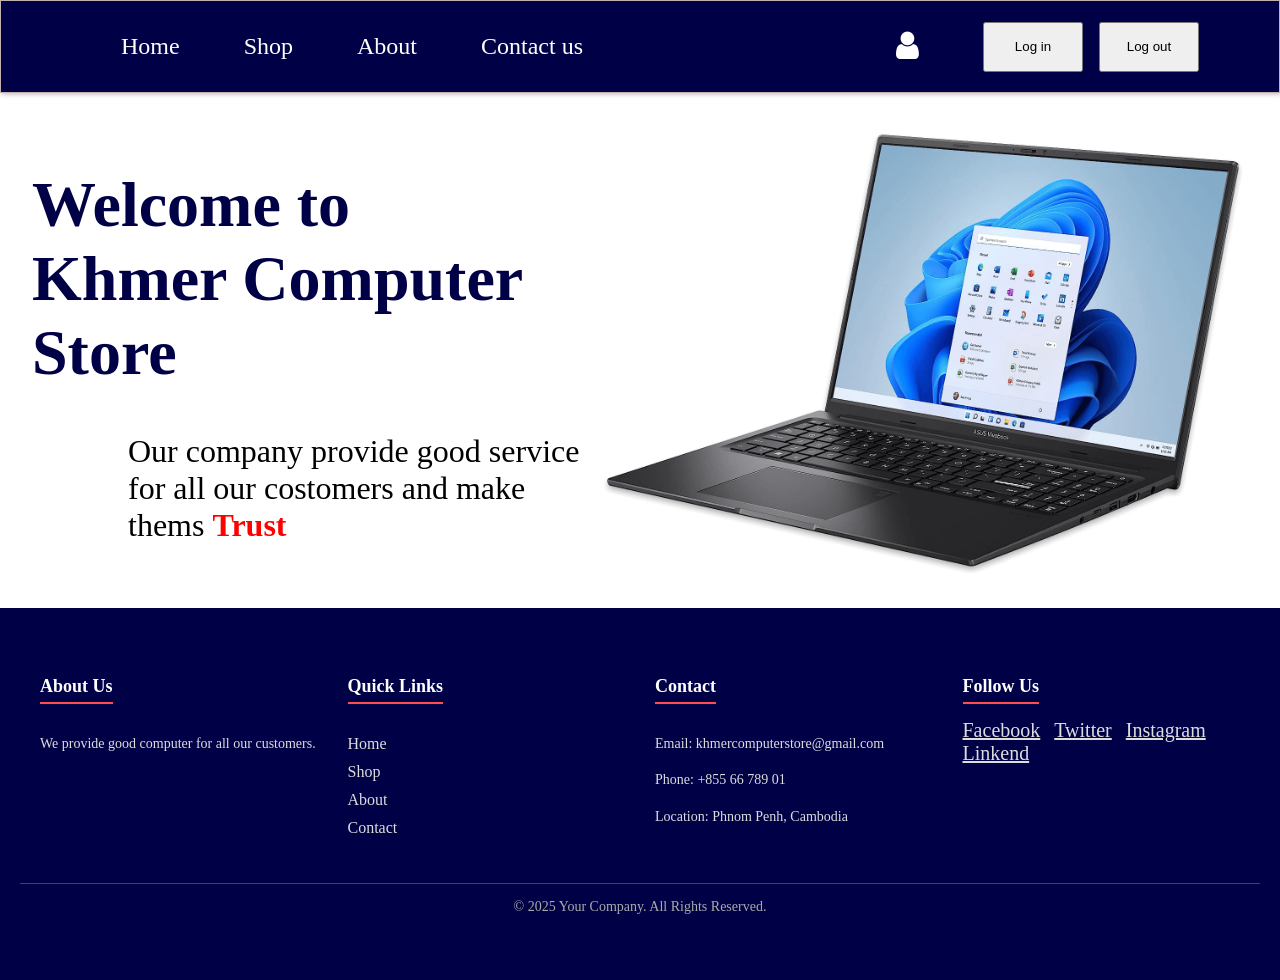
<file: index.html>
<!DOCTYPE html>
<html lang="en">

<head>
    <meta charset="UTF-8">
    <meta name="viewport" content="width=device-width, initial-scale=1.0">
    <title>Khmer Computer Store</title>
    <link rel="stylesheet" href="./scss/main.css">
    <link rel="stylesheet" href="https://cdnjs.cloudflare.com/ajax/libs/font-awesome/4.7.0/css/font-awesome.min.css">
</head>

<body>
    <nav>
        <ul class="menu1">
            <li><a href="#">Home</a></li>
            <li><a href="./pages/shop.html">Shop</a></li>
            <li><a href="./pages/about.html">About</a></li>
            <li><a href="./pages/contact.html">Contact us</a></li>
        </ul>
        <div class="nav-righ">
            <div class="user">
                <div class="menu" onclick=show()><a href="#"><i class="fa fa-bars" style="font-size:36px"></i></a></div>
                <a href="./nav-info/user.html"><i class="fa fa-user" style="font-size:32px;color:white"></i></a>
            </div>
            <div class="log">
                <a href="./nav-info/login.html"><button class="login">Log in</button></a>
                <button class="logout">Log out</button>
            </div>
        </div>
        <ul class="sidebar">
            <li><a href="#">Home</a></li>
            <li><a href="./pages/shop.html">Shop</a></li>
            <li><a href="./pages/about.html">About</a></li>
            <li><a href="./pages/contact.html">Contact us</a></li>
            <li onclick=hide() class="back"><a href="#">← back</i></a></li>
        </ul>
    </nav>
    <main>
        <div class="home-section">
            <div class="container">
                <div class="text-header">
                    <h1>Welcome to <br> Khmer Computer Store</h1>
                    <p>Our company provide good service <br> for all our costomers
                        and make thems <b style="color: red;">Trust</b></p>
                </div>
                <img src="./img/main/home/laptop_586.png" alt="">
            </div>
        </div>
        <footer>
            <div class="footer-container">
                <div class="footer-about">
                    <h3>About Us</h3>
                    <p>We provide good computer for all our customers.</p>
                </div>
                <div class="footer-links">
                    <h3>Quick Links</h3>
                    <ul>
                        <li><a href="#">Home</a></li>
                        <li><a href="./pages/shop.html">Shop</a></li>
                        <li><a href="./pages/about.html">About</a></li>
                        <li><a href="./pages/contact.html">Contact</a></li>
                    </ul>
                </div>
                <div class="footer-contact">
                    <h3>Contact</h3>
                    <p>Email: khmercomputerstore@gmail.com</p>
                    <p>Phone: +855 66 789 01</p>
                    <p>Location: Phnom Penh, Cambodia</p>
                </div>
                <div class="footer-social">
                    <h3>Follow Us</h3>
                    <div class="social-icons">
                        <a href="#">Facebook</a>
                        <a href="#">Twitter</a>
                        <a href="#">Instagram</a>
                        <a href="#">Linkend</a>
                    </div>
                </div>
            </div>
            <div class="footer-bottom">
                &copy; 2025 Your Company. All Rights Reserved.
            </div>
        </footer>
    </main>
    <script src="./js/main.js"></script>
</body>

</html>
</file>
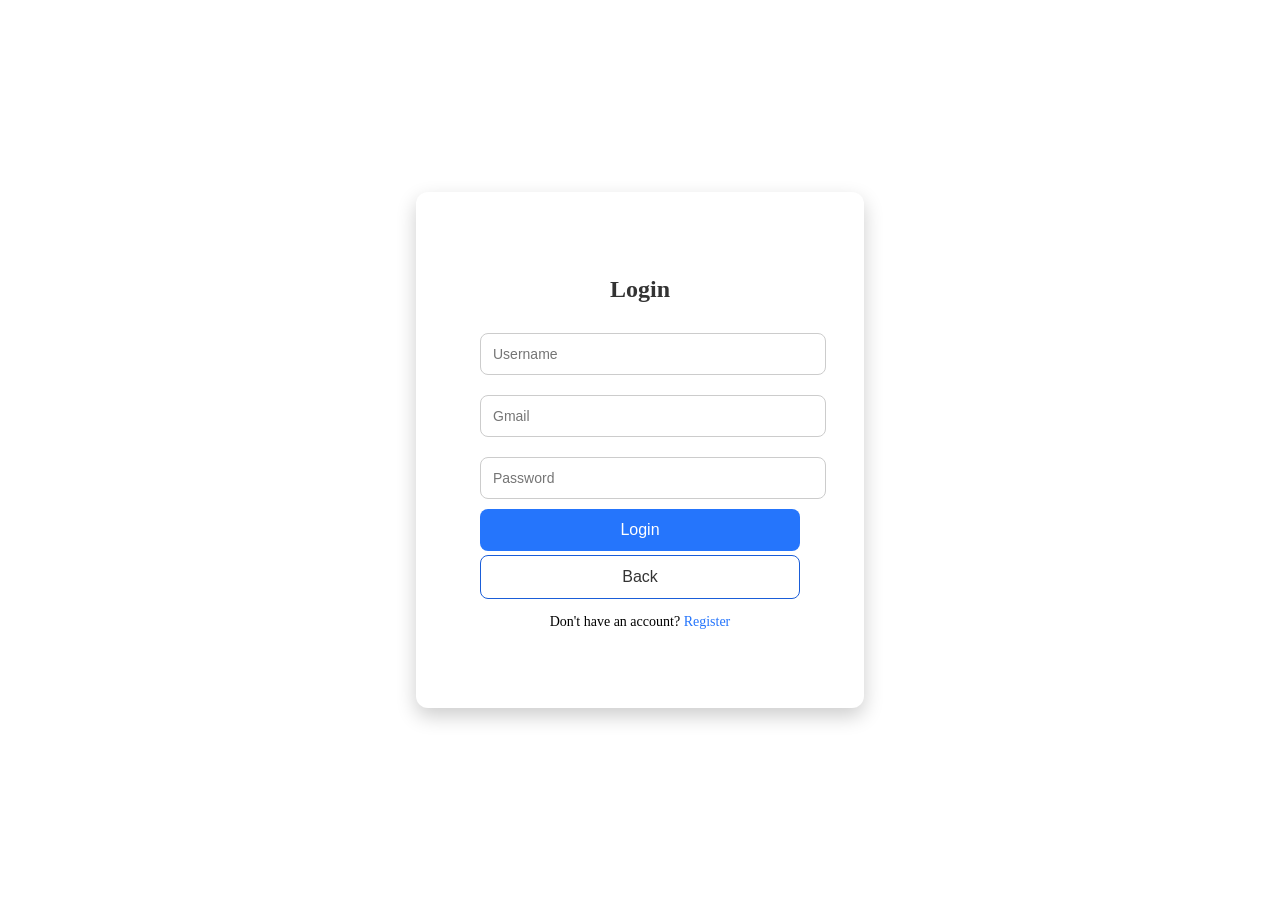
<file: nav-info/login.html>
<!DOCTYPE html>
<html lang="en">

<head>
    <meta charset="UTF-8">
    <meta name="viewport" content="width=device-width, initial-scale=1.0">
    <title>Document</title>
    <link rel="stylesheet" href="../scss/main.css">
    <style>
        body {
            display: flex;
            justify-content: center;
            align-items: center;
            height: 100vh;
        }
    </style>
    <link rel="stylesheet" href="https://cdnjs.cloudflare.com/ajax/libs/font-awesome/4.7.0/css/font-awesome.min.css">
</head>

<body>
    <div class="login-container">
        <h2>Login</h2>
        <form action="#" method="post">
            <input type="text" name="username" placeholder="Username">
            <input type="text" name="username" placeholder="Gmail">
            <input type="password" name="password" placeholder="Password">
            <div class="btn">
                <button class="login">Login</button>
                <button class="back"><a id="back" href="../index.html">Back</a></button>
            </div>
        </form>
        <p>Don't have an account? <a class="register" href="#">Register</a></p>
    </div>
</body>

</html>
</file>
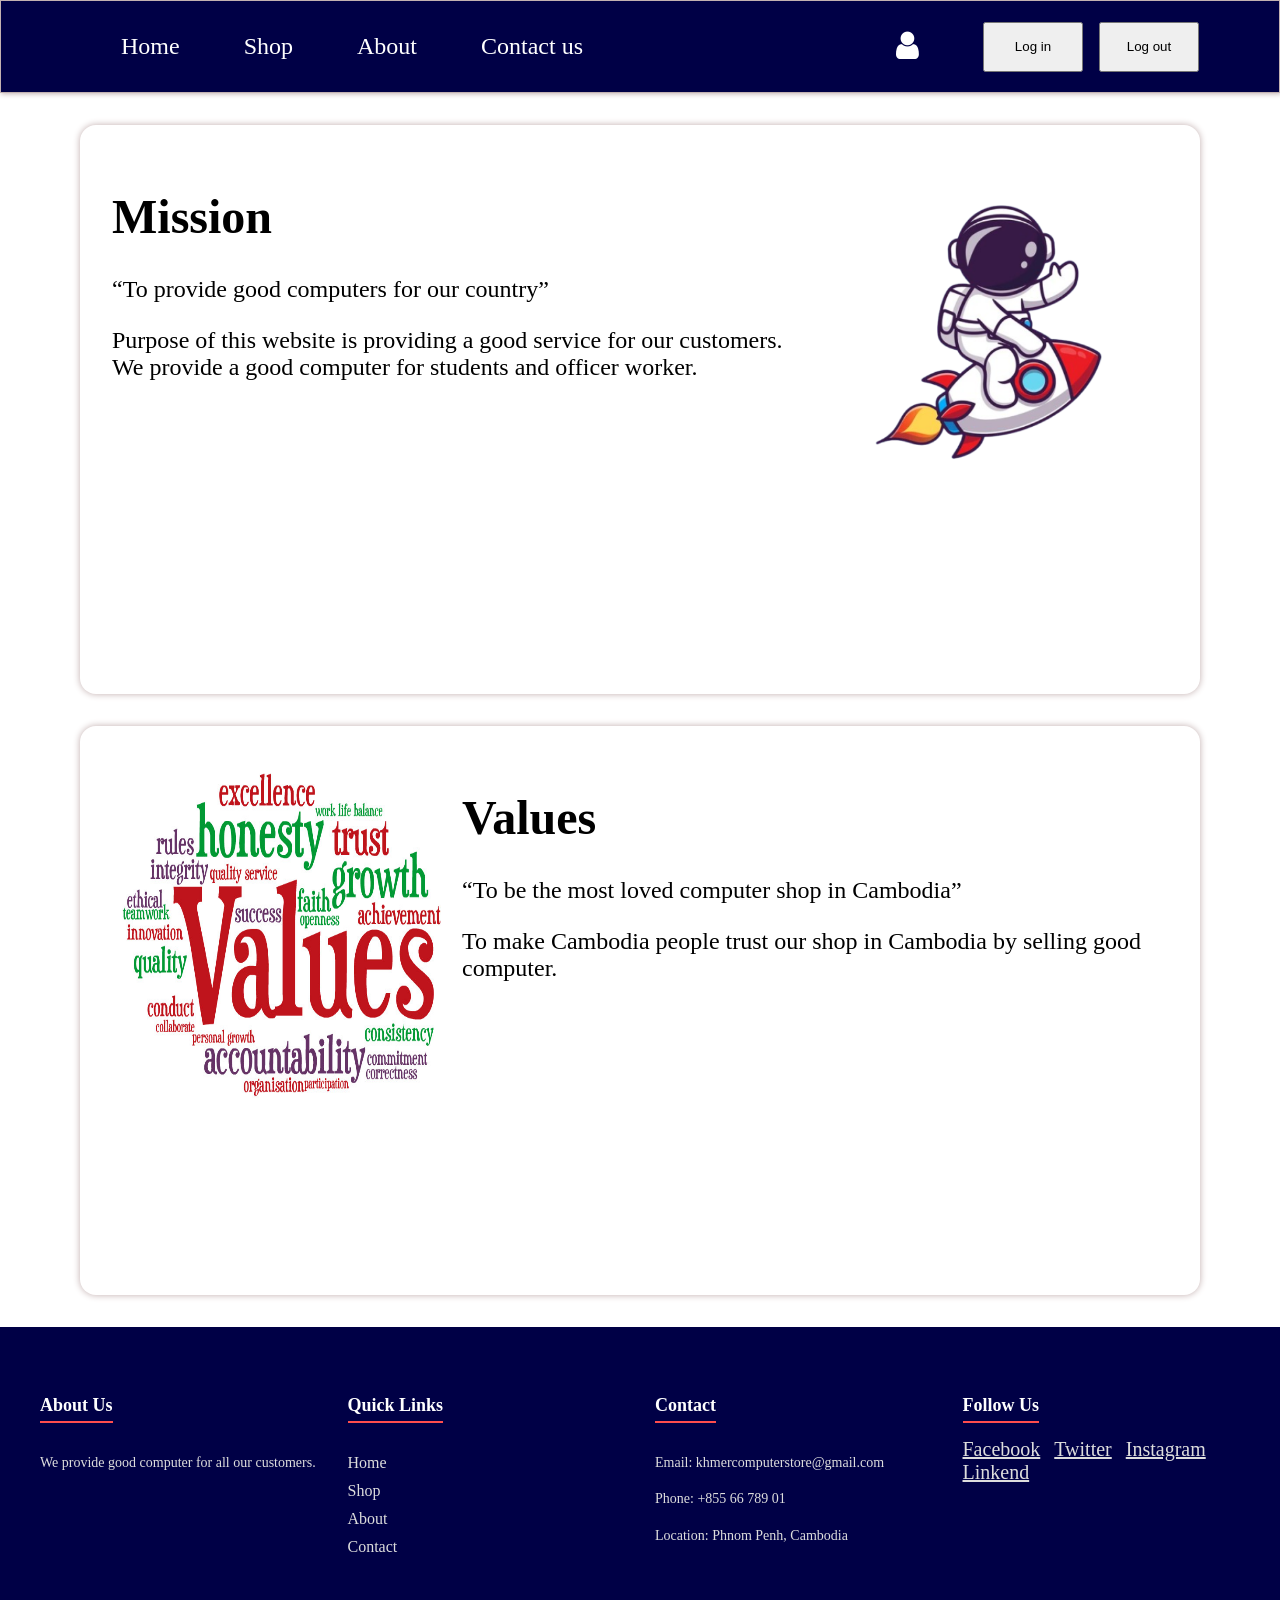
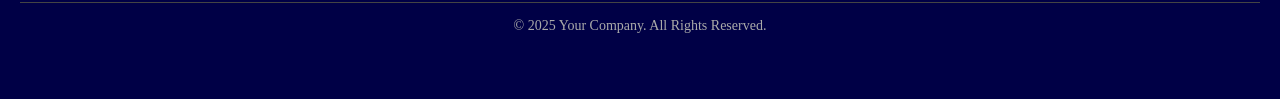
<file: pages/about.html>
<!DOCTYPE html>
<html lang="en">

<head>
    <meta charset="UTF-8">
    <meta name="viewport" content="width=device-width, initial-scale=1.0">
    <title>Document</title>
    <link rel="stylesheet" href="../scss/main.css">
    <link rel="stylesheet" href="https://cdnjs.cloudflare.com/ajax/libs/font-awesome/4.7.0/css/font-awesome.min.css">
</head>

<body>
    <nav>
        <ul class="menu1">
            <li><a href="../index.html">Home</a></li>
            <li><a href="./shop.html">Shop</a></li>
            <li><a href="#">About</a></li>
            <li><a href="./contact.html">Contact us</a></li>
        </ul>
        <div class="nav-righ">
            <div class="user">
                <div class="menu" onclick=show()><a href="#"><i class="fa fa-bars" style="font-size:36px"></i></a></div>
                <a href="../nav-info/user.html"><i class="fa fa-user" style="font-size:32px;color:white"></i></a>
            </div>
            <div class="log">
                <a href="../nav-info/login.html"><button class="login">Log in</button></a>
                <button class="logout">Log out</button>
            </div>
        </div>
        <ul class="sidebar">
            <li><a href="../index.html">Home</a></li>
            <li><a href="./shop.html">Shop</a></li>
            <li><a href="#">About</a></li>
            <li><a href="./contact.html">Contact us</a></li>
            <li onclick=hide() class="back"><a href="#">← back</i></a></li>
        </ul>
    </nav>
    <div class="about-section">
        <div class="mission">
            <div class="text">
                <h1>Mission</h1>
                <q>To provide good computers for our country</q>
                <p>Purpose of this website is providing a good service for our customers. <br> We provide a good
                    computer for students and officer worker.
                </p>
            </div>
            <img src="../img/about/download.png" alt="">
        </div>
        <div class="value">
            <img src="../img/about/1520163147009.jpg" alt="">
            <div class="text">
                <h1>Values</h1>
                <q>To be the most loved computer shop in Cambodia</q>
                <p>To make Cambodia people trust our shop in Cambodia by selling good computer.
                </p>
            </div>
        </div>
    </div>
    <footer>
            <div class="footer-container">
                <div class="footer-about">
                    <h3>About Us</h3>
                    <p>We provide good computer for all our customers.</p>
                </div>
                <div class="footer-links">
                    <h3>Quick Links</h3>
                    <ul>
                        <li><a href="../index.html">Home</a></li>
                        <li><a href="./shop.html">Shop</a></li>
                        <li><a href="#">About</a></li>
                        <li><a href="./contact.html">Contact</a></li>
                    </ul>
                </div>
                <div class="footer-contact">
                    <h3>Contact</h3>
                    <p>Email: khmercomputerstore@gmail.com</p>
                    <p>Phone: +855 66 789 01</p>
                    <p>Location: Phnom Penh, Cambodia</p>
                </div>
                <div class="footer-social">
                    <h3>Follow Us</h3>
                    <div class="social-icons">
                        <a href="#">Facebook</a>
                        <a href="#">Twitter</a>
                        <a href="#">Instagram</a>
                        <a href="#">Linkend</a>
                    </div>
                </div>
            </div>
            <div class="footer-bottom">
                &copy; 2025 Your Company. All Rights Reserved.
            </div>
        </footer>
     <script src="../js/main.js"></script>
</body>

</html>
</file>
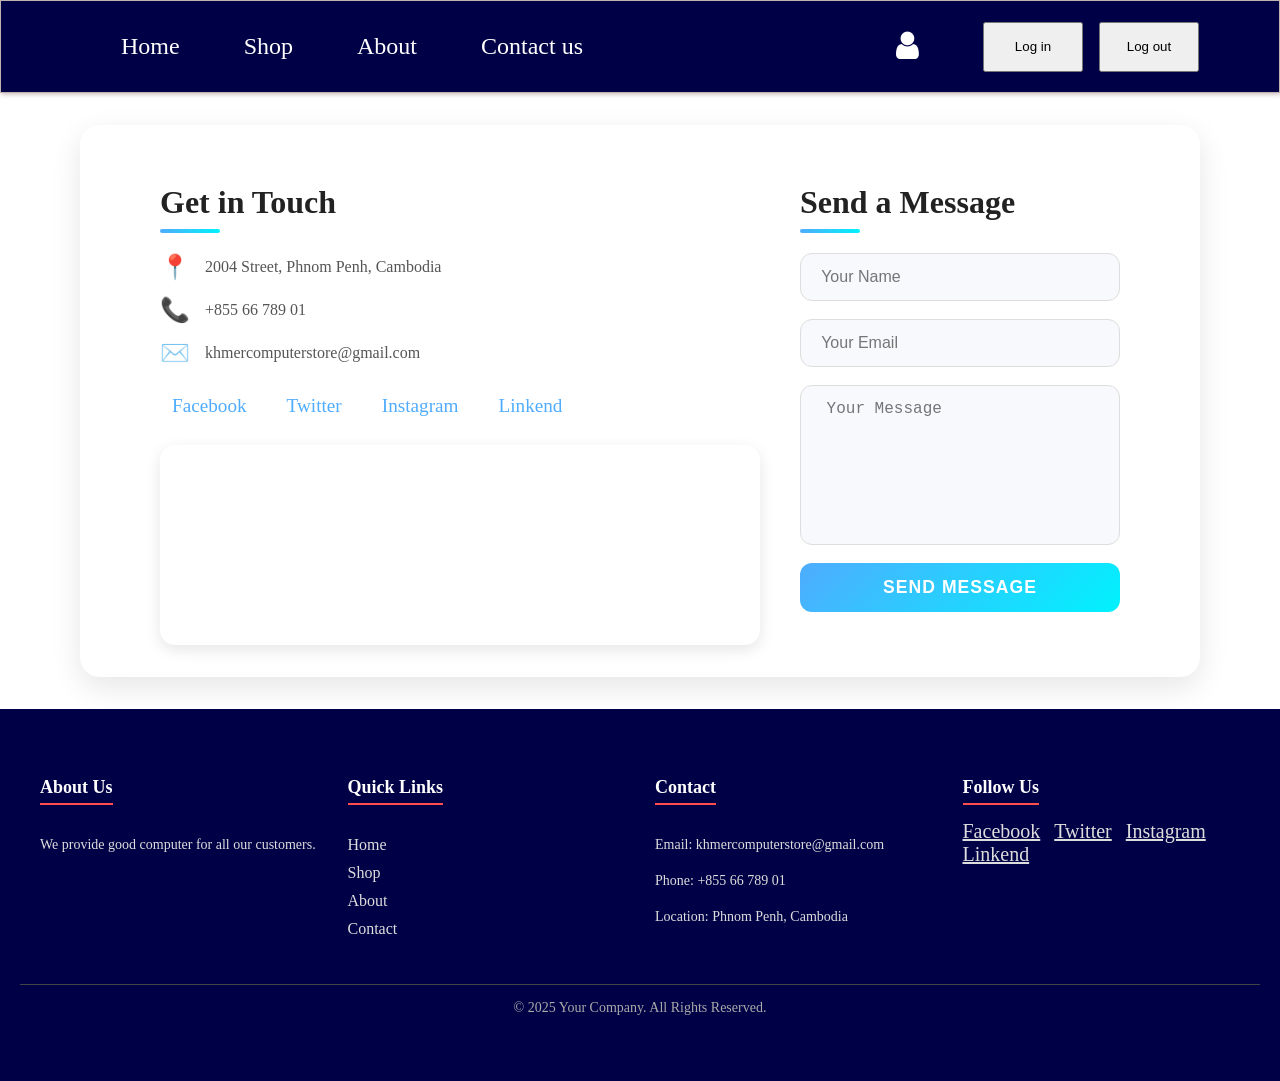
<file: pages/contact.html>
<!DOCTYPE html>
<html lang="en">

<head>
    <meta charset="UTF-8">
    <meta name="viewport" content="width=device-width, initial-scale=1.0">
    <title>Document</title>
    <link rel="stylesheet" href="../scss/main.css">
    <link rel="stylesheet" href="https://cdnjs.cloudflare.com/ajax/libs/font-awesome/4.7.0/css/font-awesome.min.css">
</head>

<body>
    <nav>
        <ul class="menu1">
            <li><a href="../index.html">Home</a></li>
            <li><a href="./shop.html">Shop</a></li>
            <li><a href="./about.html">About</a></li>
            <li><a href="./contact.html">Contact us</a></li>
        </ul>
        <div class="nav-righ">
            <div class="user">
                <div class="menu" onclick=show()><a href="#"><i class="fa fa-bars" style="font-size:36px"></i></a></div>
                <a href="../nav-info/user.html"><i class="fa fa-user" style="font-size:32px;color:white"></i></a>
            </div>
            <div class="log">
                <a href="../nav-info/login.html"><button class="login">Log in</button></a>
                <button class="logout">Log out</button>
            </div>
        </div>
        <ul class="sidebar">
            <li><a href="../index.html">Home</a></li>
            <li><a href="./shop.html">Shop</a></li>
            <li><a href="./about.html">About</a></li>
            <li><a href="#">Contact us</a></li>
            <li onclick=hide() class="back"><a href="#">← back</i></a></li>
        </ul>
    </nav>
    <div class="contact-container">
        <div class="contact-info">
            <h2>Get in Touch</h2>

            <div class="info-item"><span>📍</span> 2004 Street, Phnom Penh, Cambodia</div>
            <div class="info-item"><span>📞</span> +855 66 789 01</div>
            <div class="info-item"><span>✉️</span> khmercomputerstore@gmail.com</div>

            <div class="socials">
                <a href="#">Facebook</a>
                <a href="#">Twitter</a>
                <a href="#">Instagram</a>
                <a href="#">Linkend</a>
            </div>

            <div class="map">
                <iframe
                    src="https://www.google.com/maps/embed?pb=!1m18!1m12!1m3!1d3909.01383504296!2d104.88050867428178!3d11.550865044433548!2m3!1f0!2f0!3f0!3m2!1i1024!2i768!4f13.1!3m3!1m2!1s0x310951add5e2cd81%3A0x171e0b69c7c6f7ba!2sPasserelles%20num%C3%A9riques%20Cambodia%20(PNC)!5e0!3m2!1sen!2skh!4v1759482550874!5m2!1sen!2skh"
                    width="600" height="450" style="border:0;" allowfullscreen="" loading="lazy"
                    referrerpolicy="no-referrer-when-downgrade"></iframe>
            </div>
        </div>
        <div class="contact-form">
            <h2>Send a Message</h2>
            <form action="#" method="POST">
                <input type="text" name="name" placeholder=" Your Name" required>
                <input type="email" name="email" placeholder=" Your Email" required>
                <textarea name="message" placeholder=" Your Message" required></textarea>
                <button type="submit">Send Message</button>
            </form>
        </div>
    </div>
    <footer>
        <div class="footer-container">
            <div class="footer-about">
                <h3>About Us</h3>
                <p>We provide good computer for all our customers.</p>
            </div>
            <div class="footer-links">
                <h3>Quick Links</h3>
                <ul>
                    <li><a href="../index.html">Home</a></li>
                    <li><a href="./shop.html">Shop</a></li>
                    <li><a href="./about.html">About</a></li>
                    <li><a href="#">Contact</a></li>
                </ul>
            </div>
            <div class="footer-contact">
                <h3>Contact</h3>
                <p>Email: khmercomputerstore@gmail.com</p>
                <p>Phone: +855 66 789 01</p>
                <p>Location: Phnom Penh, Cambodia</p>
            </div>
            <div class="footer-social">
                <h3>Follow Us</h3>
                <div class="social-icons">
                    <a href="#">Facebook</a>
                    <a href="#">Twitter</a>
                    <a href="#">Instagram</a>
                    <a href="#">Linkend</a>
                </div>
            </div>
        </div>
        <div class="footer-bottom">
            &copy; 2025 Your Company. All Rights Reserved.
        </div>
    </footer>
    <script src="../js/main.js"></script>
</body>

</html>
</file>
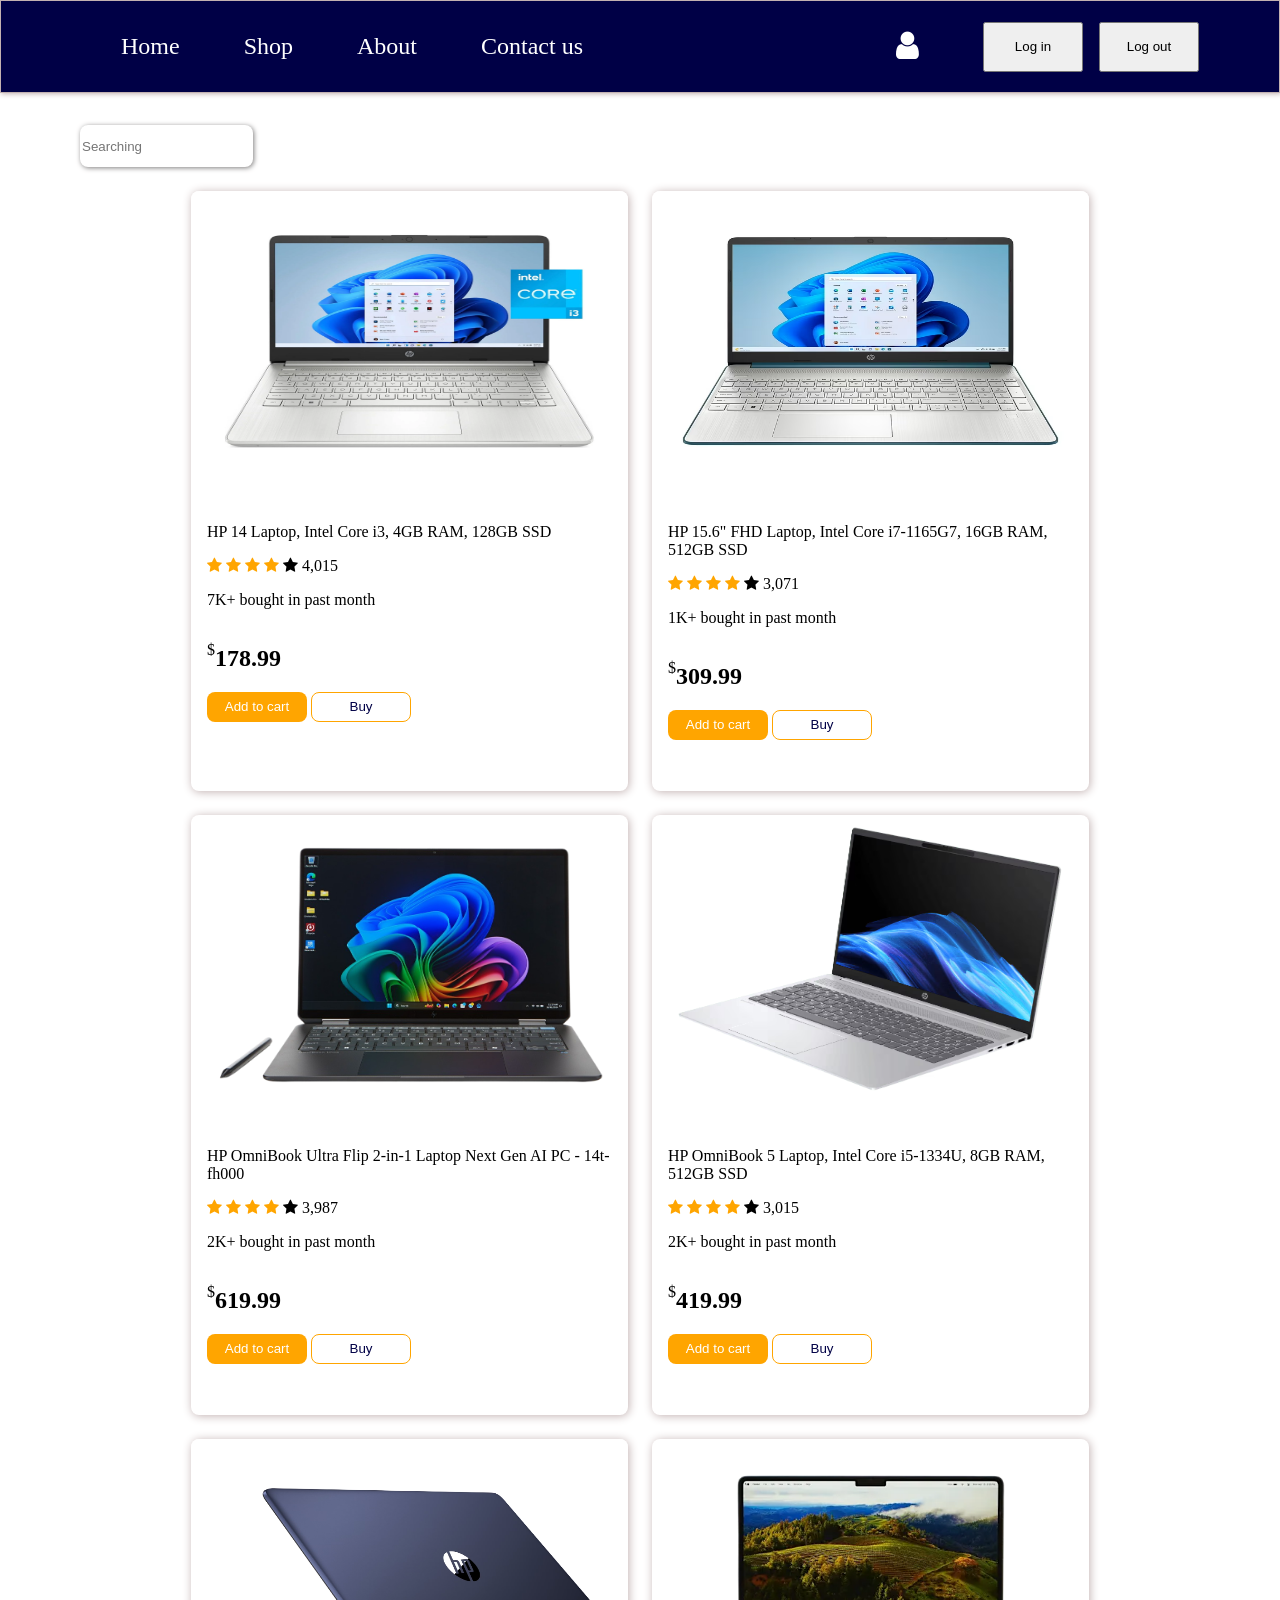
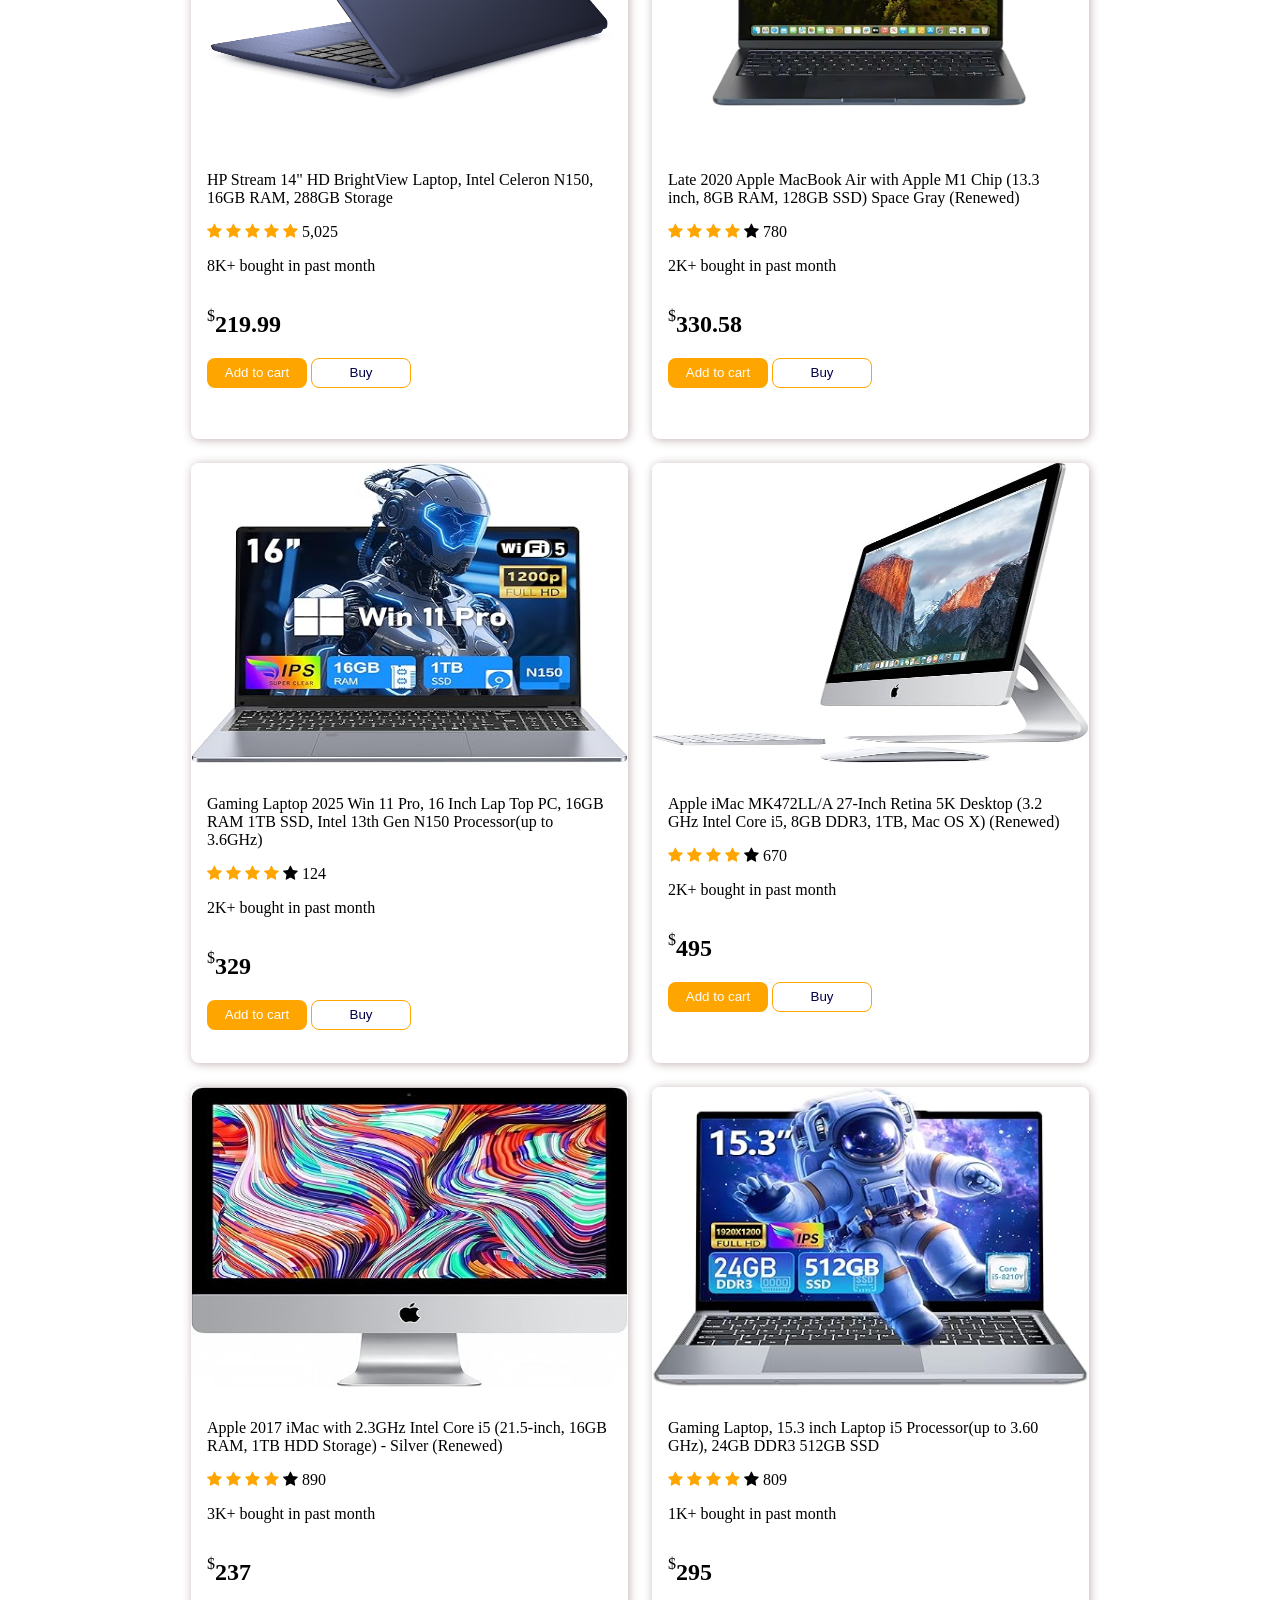
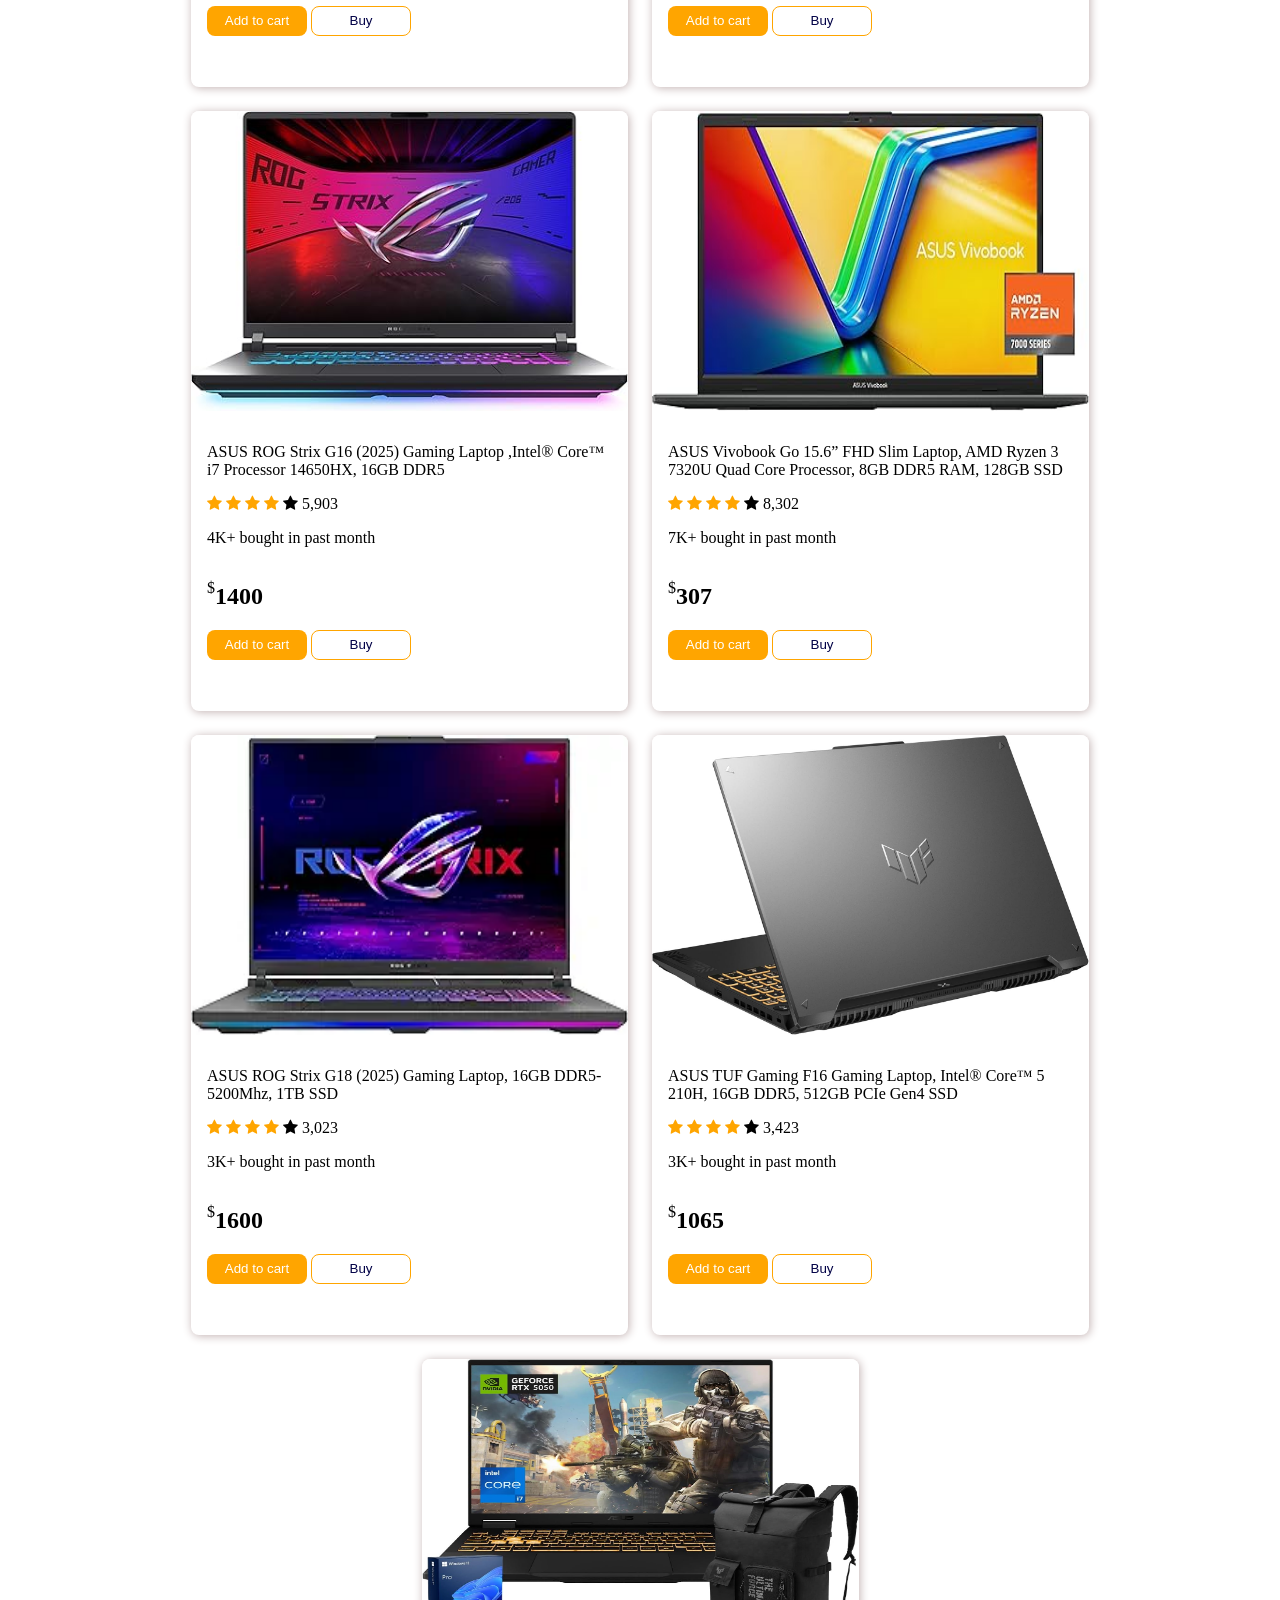
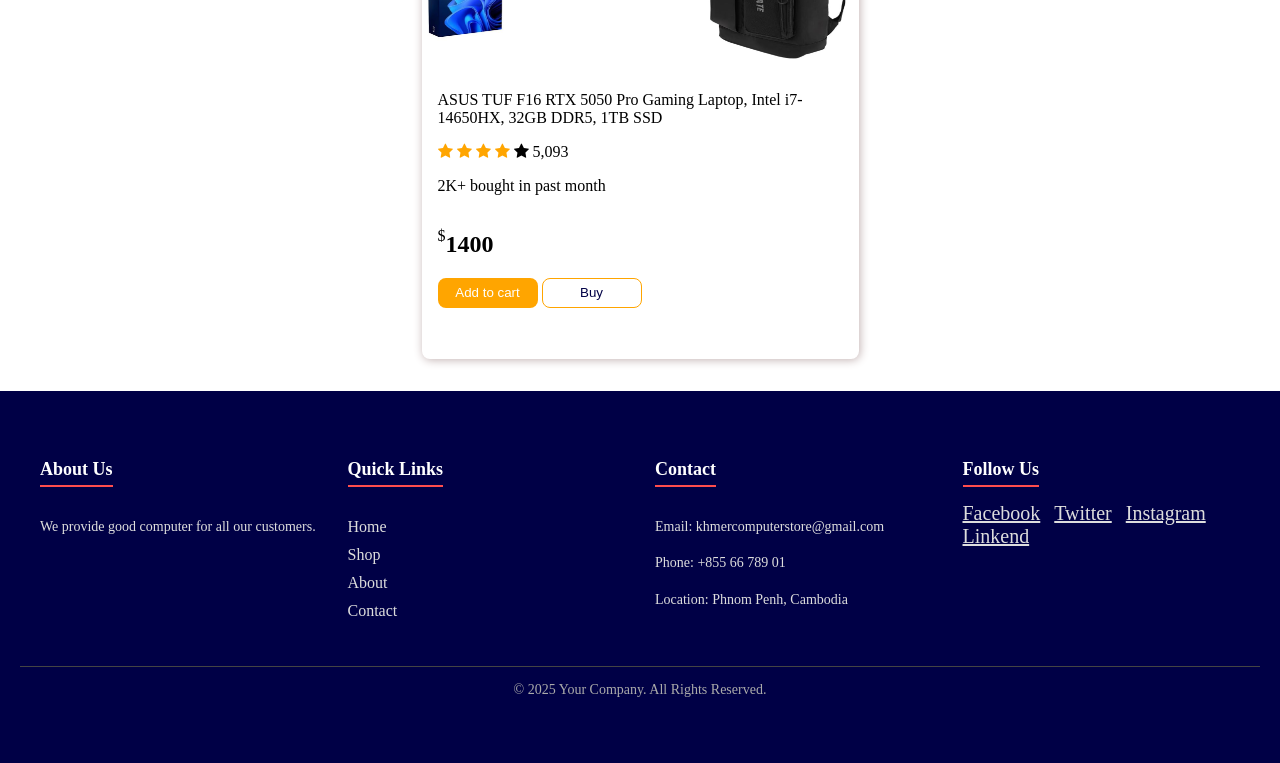
<file: pages/shop.html>
<!DOCTYPE html>
<html lang="en">

<head>
    <meta charset="UTF-8">
    <meta name="viewport" content="width=device-width, initial-scale=1.0">
    <title>Document</title>
    <link rel="stylesheet" href="../scss/main.css">
    <link rel="stylesheet" href="https://cdnjs.cloudflare.com/ajax/libs/font-awesome/4.7.0/css/font-awesome.min.css">
    <style>
    </style>
</head>

<body>
    <nav>
        <ul class="menu1">
            <li><a href="../index.html">Home</a></li>
            <li><a href="#">Shop</a></li>
            <li><a href="./about.html">About</a></li>
            <li><a href="./contact.html">Contact us</a></li>
        </ul>
        <div class="nav-righ">
            <div class="user">
                <div class="menu" onclick=show()><a href="#"><i class="fa fa-bars" style="font-size:36px"></i></a></div>
                <a href="../nav-info/user.html"><i class="fa fa-user" style="font-size:32px;color:white"></i></a>
            </div>
            <div class="log">
                <a href="../nav-info/login.html"><button class="login">Log in</button></a>
                <button class="logout">Log out</button>
            </div>
        </div>
        <ul class="sidebar">
            <li><a href="../index.html">Home</a></li>
            <li><a href="#">Shop</a></li>
            <li><a href="./about.html">About</a></li>
            <li><a href="./contact.html">Contact us</a></li>
            <li onclick=hide() class="back"><a href="#">← back</i></a></li>
        </ul>
    </nav>
    <main>
        <div class="shop-section">
            <div class="input">
                <input type="text" placeholder="Searching" class="search-container">
                <select name="" id="">
                    <option value="Hp">HP</option>
                    <option value="Hp">Mac</option>
                    <option value="Hp">Dell</option>
                    <option value="Hp">ASUS</option>
                    <option value="Hp">ACER</option>
                </select>
            </div>
            <div class="cards">
                <div class="card">
                    <img src="../img/card/4672d2f6-d687-443e-bb0d-70914c572f91.940e4680d119ae26806b66058e583f41.webp"
                        alt="">
                    <div class="infor">
                        <p>HP 14 Laptop, Intel Core i3, 4GB RAM, 128GB SSD</p>
                        <span class="fa fa-star checked"></span>
                        <span class="fa fa-star checked"></span>
                        <span class="fa fa-star checked"></span>
                        <span class="fa fa-star checked"></span>
                        <span class="fa fa-star"></span> 4,015
                        <p>7K+ bought in past month</p>
                        <div class="price">
                            <p>$</p>
                            <h2>178.99</h2>
                        </div>
                        <button class="add">Add to cart</button>
                        <button class="buy">Buy</button>
                    </div>
                </div>
                <div class="card">
                    <img src="../img/card/HP-15-6-FHD-Laptop-Intel-Core-i7-1165G7-16GB-RAM-512GB-SSD-Spruce-Blue-Windows-11-Home-15-dy2762wm_d237aeed-c986-4622-bcd1-910920634b18.c8ef795e04080f376f2d1e32ed8bab8d.avif"
                        alt="">
                    <div class="infor">
                        <p>HP 15.6" FHD Laptop, Intel Core i7-1165G7, 16GB RAM, 512GB SSD</p>
                        <span class="fa fa-star checked"></span>
                        <span class="fa fa-star checked"></span>
                        <span class="fa fa-star checked"></span>
                        <span class="fa fa-star checked"></span>
                        <span class="fa fa-star"></span> 3,071
                        <p>1K+ bought in past month</p>
                        <div class="price">
                            <p>$</p>
                            <h2>309.99</h2>
                            <p></p>
                        </div>
                        <button class="add">Add to cart</button>
                        <button class="buy">Buy</button>
                    </div>
                </div>
                <div class="card">
                    <img src="../img/card/415536-14-inch-laptops-hp-omnibook-ultra-flip-2-in-1-laptop-next-gen-ai-pc-14t-fh000-10041382.png"
                        alt="">
                    <div class="infor">
                        <p>HP OmniBook Ultra Flip 2-in-1 Laptop Next Gen AI PC - 14t-fh000 </p>
                        <span class="fa fa-star checked"></span>
                        <span class="fa fa-star checked"></span>
                        <span class="fa fa-star checked"></span>
                        <span class="fa fa-star checked"></span>
                        <span class="fa fa-star"></span> 3,987
                        <p>2K+ bought in past month</p>
                        <div class="price">
                            <p>$</p>
                            <h2>619.99</h2>
                            <p></p>
                        </div>
                        <button class="add">Add to cart</button>
                        <button class="buy">Buy</button>
                    </div>
                </div>
                <div class="card">
                    <img src="../img/card/protect-against-quantum-attacks-desktop.avif" alt="">
                    <div class="infor">
                        <p>HP OmniBook 5 Laptop, Intel Core i5-1334U, 8GB RAM, 512GB SSD</p>
                        <span class="fa fa-star checked"></span>
                        <span class="fa fa-star checked"></span>
                        <span class="fa fa-star checked"></span>
                        <span class="fa fa-star checked"></span>
                        <span class="fa fa-star"></span> 3,015
                        <p>2K+ bought in past month</p>
                        <div class="price">
                            <p>$</p>
                            <h2>419.99</h2>
                            <p></p>
                        </div>
                        <button class="add">Add to cart</button>
                        <button class="buy">Buy</button>
                    </div>
                </div>
                <div class="card">
                    <img src="../img/card/HP-Stream-14-Laptop-Intel-Celeron-N4000-4GB-SDRAM-32GB-eMMC-Office-365-1-yr-Royal-Blue_4f941fe6-0cf3-42af-a06c-7532138492fc_2.cb8e85270e731cb1ef85d431e49f0bf2.avif"
                        alt="">
                    <div class="infor">
                        <p>HP Stream 14" HD BrightView Laptop, Intel Celeron N150, 16GB RAM, 288GB Storage</p>
                        <span class="fa fa-star checked"></span>
                        <span class="fa fa-star checked"></span>
                        <span class="fa fa-star checked"></span>
                        <span class="fa fa-star checked"></span>
                        <span class="fa fa-star checked"></span> 5,025
                        <p>8K+ bought in past month</p>
                        <div class="price">
                            <p>$</p>
                            <h2>219.99</h2>
                            <p></p>
                        </div>
                        <button class="add">Add to cart</button>
                        <button class="buy">Buy</button>
                    </div>
                </div>
                <div class="card">
                    <img src="../img/card/413625-12-to-13-inch-laptops-apple-macbook-air-13-inch-2024-m3-10-core-gpu-16gb-10038954 (1).webp"
                        alt="">
                    <div class="infor">
                        <p>Late 2020 Apple MacBook Air with Apple M1 Chip (13.3 inch, 8GB RAM, 128GB SSD) Space Gray
                            (Renewed)</p>
                        <span class="fa fa-star checked"></span>
                        <span class="fa fa-star checked"></span>
                        <span class="fa fa-star checked"></span>
                        <span class="fa fa-star checked"></span>
                        <span class="fa fa-star"></span> 780
                        <p>2K+ bought in past month</p>
                        <div class="price">
                            <p>$</p>
                            <h2>330.58</h2>
                            <p></p>
                        </div>
                        <button class="add">Add to cart</button>
                        <button class="buy">Buy</button>
                    </div>
                </div>
                <div class="card">
                    <img src="../img/card/71CXRFZDu+L._AC_SX466_.jpg" alt="">
                    <div class="infor">
                        <p>Gaming Laptop 2025 Win 11 Pro, 16 Inch Lap Top PC, 16GB RAM 1TB SSD, Intel 13th Gen N150
                            Processor(up to 3.6GHz)</p>
                        <span class="fa fa-star checked"></span>
                        <span class="fa fa-star checked"></span>
                        <span class="fa fa-star checked"></span>
                        <span class="fa fa-star checked"></span>
                        <span class="fa fa-star"></span> 124
                        <p>2K+ bought in past month</p>
                        <div class="price">
                            <p>$</p>
                            <h2>329</h2>
                            <p></p>
                        </div>
                        <button class="add">Add to cart</button>
                        <button class="buy">Buy</button>
                    </div>
                </div>
                <div class="card">
                    <img src="../img/card/81feM0d09eL._AC_SX466_.jpg" alt="">
                    <div class="infor">
                        <p>Apple iMac MK472LL/A 27-Inch Retina 5K Desktop (3.2 GHz Intel Core i5, 8GB DDR3, 1TB, Mac OS
                            X) (Renewed)</p>
                        <span class="fa fa-star checked"></span>
                        <span class="fa fa-star checked"></span>
                        <span class="fa fa-star checked"></span>
                        <span class="fa fa-star checked"></span>
                        <span class="fa fa-star"></span> 670
                        <p>2K+ bought in past month</p>
                        <div class="price">
                            <p>$</p>
                            <h2>495</h2>
                        </div>
                        <button class="add">Add to cart</button>
                        <button class="buy">Buy</button>
                    </div>
                </div>
                <div class="card">
                    <img src="../img/card/81cIR5xo2wL._AC_SX466_.jpg" alt="">
                    <div class="infor">
                        <p>Apple 2017 iMac with 2.3GHz Intel Core i5 (21.5-inch, 16GB RAM, 1TB HDD Storage) - Silver
                            (Renewed)</p>
                        <span class="fa fa-star checked"></span>
                        <span class="fa fa-star checked"></span>
                        <span class="fa fa-star checked"></span>
                        <span class="fa fa-star checked"></span>
                        <span class="fa fa-star"></span> 890
                        <p>3K+ bought in past month</p>
                        <div class="price">
                            <p>$</p>
                            <h2>237</h2>
                        </div>
                        <button class="add">Add to cart</button>
                        <button class="buy">Buy</button>
                    </div>
                </div>
                <div class="card">
                    <img src="../img/card/71CkMj+rCYL._AC_SX466_.jpg" alt="">
                    <div class="infor">
                        <p>Gaming Laptop, 15.3 inch Laptop i5 Processor(up to 3.60 GHz), 24GB DDR3 512GB SSD</p>
                        <span class="fa fa-star checked"></span>
                        <span class="fa fa-star checked"></span>
                        <span class="fa fa-star checked"></span>
                        <span class="fa fa-star checked"></span>
                        <span class="fa fa-star"></span> 809
                        <p>1K+ bought in past month</p>
                        <div class="price">
                            <p>$</p>
                            <h2>295</h2>
                        </div>
                        <button class="add">Add to cart</button>
                        <button class="buy">Buy</button>
                    </div>
                </div>
                <div class="card">
                    <img src="../img/card/71zuMSjwDfL._AC_SX466_.jpg" alt="">
                    <div class="infor">
                        <p>ASUS ROG Strix G16 (2025) Gaming Laptop ,Intel® Core™ i7 Processor 14650HX, 16GB DDR5</p>
                        <span class="fa fa-star checked"></span>
                        <span class="fa fa-star checked"></span>
                        <span class="fa fa-star checked"></span>
                        <span class="fa fa-star checked"></span>
                        <span class="fa fa-star"></span> 5,903
                        <p>4K+ bought in past month</p>
                        <div class="price">
                            <p>$</p>
                            <h2>1400</h2>
                        </div>
                        <button class="add">Add to cart</button>
                        <button class="buy">Buy</button>
                    </div>
                </div>
                <div class="card">
                    <img src="../img/card/71TfjqvF4YL._AC_SX466_.jpg" alt="">
                    <div class="infor">
                        <p>ASUS Vivobook Go 15.6” FHD Slim Laptop, AMD Ryzen 3 7320U Quad Core Processor, 8GB DDR5 RAM,
                            128GB SSD</p>
                        <span class="fa fa-star checked"></span>
                        <span class="fa fa-star checked"></span>
                        <span class="fa fa-star checked"></span>
                        <span class="fa fa-star checked"></span>
                        <span class="fa fa-star"></span> 8,302
                        <p>7K+ bought in past month</p>
                        <div class="price">
                            <p>$</p>
                            <h2>307</h2>
                        </div>
                        <button class="add">Add to cart</button>
                        <button class="buy">Buy</button>
                    </div>
                </div>
                <div class="card">
                    <img src="../img/card/71aUQ0pgYGL.__AC_SX300_SY300_QL70_FMwebp_.webp" alt="">
                    <div class="infor">
                        <p>ASUS ROG Strix G18 (2025) Gaming Laptop, 16GB DDR5-5200Mhz, 1TB SSD</p>
                        <span class="fa fa-star checked"></span>
                        <span class="fa fa-star checked"></span>
                        <span class="fa fa-star checked"></span>
                        <span class="fa fa-star checked"></span>
                        <span class="fa fa-star"></span> 3,023
                        <p>3K+ bought in past month</p>
                        <div class="price">
                            <p>$</p>
                            <h2>1600</h2>
                        </div>
                        <button class="add">Add to cart</button>
                        <button class="buy">Buy</button>
                    </div>
                </div>
                <div class="card">
                    <img src="../img/card/71HBZ+m40wL._AC_SL1500_.jpg" alt="">
                    <div class="infor">
                        <p>ASUS TUF Gaming F16 Gaming Laptop, Intel® Core™ 5 210H, 16GB DDR5, 512GB PCIe Gen4 SSD</p>
                        <span class="fa fa-star checked"></span>
                        <span class="fa fa-star checked"></span>
                        <span class="fa fa-star checked"></span>
                        <span class="fa fa-star checked"></span>
                        <span class="fa fa-star"></span> 3,423
                        <p>3K+ bought in past month</p>
                        <div class="price">
                            <p>$</p>
                            <h2>1065</h2>
                        </div>
                        <button class="add">Add to cart</button>
                        <button class="buy">Buy</button>
                    </div>
                </div>
                <div class="card">
                    <img src="../img/card/712MvlJNcqL._AC_SL1500_.jpg" alt="">
                    <div class="infor">
                        <p>ASUS TUF F16 RTX 5050 Pro Gaming Laptop, Intel i7-14650HX, 32GB DDR5, 1TB SSD</p>
                        <span class="fa fa-star checked"></span>
                        <span class="fa fa-star checked"></span>
                        <span class="fa fa-star checked"></span>
                        <span class="fa fa-star checked"></span>
                        <span class="fa fa-star"></span> 5,093
                        <p>2K+ bought in past month</p>
                        <div class="price">
                            <p>$</p>
                            <h2>1400</h2>
                        </div>
                        <button class="add">Add to cart</button>
                        <button class="buy">Buy</button>
                    </div>
                </div>
            </div>
        </div>
        <footer>
            <div class="footer-container">
                <div class="footer-about">
                    <h3>About Us</h3>
                    <p>We provide good computer for all our customers.</p>
                </div>
                <div class="footer-links">
                    <h3>Quick Links</h3>
                    <ul>
                        <li><a href="../index.html">Home</a></li>
                        <li><a href="#">Shop</a></li>
                        <li><a href="./about.html">About</a></li>
                        <li><a href="./contact.html">Contact</a></li>
                    </ul>
                </div>
                <div class="footer-contact">
                    <h3>Contact</h3>
                    <p>Email: khmercomputerstore@gmail.com</p>
                    <p>Phone: +855 66 789 01</p>
                    <p>Location: Phnom Penh, Cambodia</p>
                </div>
                <div class="footer-social">
                    <h3>Follow Us</h3>
                    <div class="social-icons">
                        <a href="#">Facebook</a>
                        <a href="#">Twitter</a>
                        <a href="#">Instagram</a>
                        <a href="#">Linkend</a>
                    </div>
                </div>
            </div>
            <div class="footer-bottom">
                &copy; 2025 Your Company. All Rights Reserved.
            </div>
        </footer>
    </main>
    <script src="../js/main.js"></script>
</body>

</html>
</file>
<file: scss/main.css>
nav {
  background-color: #000046;
  box-shadow: 1px 1px 5px 0px rgb(194, 177, 177);
  border: 1px solid rgb(194, 177, 177);
  display: flex;
  padding: 1em 5em;
  justify-content: space-between;
}
nav .nav-righ {
  display: flex;
  gap: 64px;
  align-items: center;
}
nav .log {
  display: flex;
  gap: 16px;
}
nav .user {
  display: flex;
  gap: 32px;
  align-items: center;
}
nav .login, nav .logout {
  width: 100px;
  height: 50px;
}
nav img {
  width: 75px;
}
nav ul {
  display: flex;
  gap: 64px;
}
nav a {
  color: white;
  text-decoration: none;
  font-size: 24px;
}
nav li {
  list-style: none;
}
nav li:hover {
  transform: scale(1.1);
  transition: 0.5s;
}
nav .menu {
  display: none;
}
nav .sidebar {
  display: none;
  flex-direction: column;
}
nav .sidebar .back {
  font-weight: bold;
}

main .container {
  display: flex;
  padding: 2em 2em;
}
main .container h1 {
  font-size: 4em;
  color: #000046;
}
main .container img {
  width: 650px;
}
main .container .text-header p {
  font-size: 2em;
  padding-left: 3em;
}
main .container .btn {
  width: 100px;
  height: 50px;
  font-size: 1em;
  font-weight: bold;
  border-radius: 16px;
  color: #000046;
  margin-left: 1em;
  border: 1px solid black;
}

.shop-section {
  display: grid;
  padding: 2em 5em;
  gap: 24px;
}
.shop-section .input {
  width: 800px;
}
.shop-section .search-container {
  border-radius: 8px;
  height: 40px;
  box-shadow: 1px 1px 5px 0px rgb(129, 127, 127);
  border: none;
}
.shop-section select {
  padding: 2em;
  border: none;
}
.shop-section h1 {
  font-size: 4em;
  color: #000046;
}
.shop-section .cards {
  display: flex;
  gap: 24px;
  flex-wrap: wrap;
  justify-content: center;
}
.shop-section .cards .card {
  box-shadow: 1px 1px 10px 0px rgb(194, 177, 177);
  border-radius: 8px;
  width: 437px;
  height: 600px;
  display: grid;
  grid-template-rows: 1fr 2fr;
  animation: anime;
  animation-duration: 3s;
  animation-timeline: view();
  animation-range: entry 0% cover 40%;
}
.shop-section .cards .card .infor {
  padding: 1em;
}
.shop-section .cards .card img {
  width: 437px;
  height: 300px;
  border-radius: 8px;
}
.shop-section .cards .card img:hover {
  transition: 1s;
  transform: scale(0.7);
}
.shop-section .cards .card .price {
  display: flex;
}
.shop-section .cards .card .price h2 {
  font-size: 1.5em;
}
.shop-section .cards .card .add {
  background-color: orange;
  padding: 0.5em;
  border: none;
  color: white;
  width: 100px;
  height: 30px;
  border-radius: 8px;
}
.shop-section .cards .card .add:hover {
  transform: translateY(-1em);
  transition: 0.5s;
}
.shop-section .cards .card .buy:hover {
  transform: translateY(-1em);
  transition: 0.5s;
}
.shop-section .cards .card .buy {
  background-color: white;
  padding: 0.5em;
  border: none;
  color: #000046;
  width: 100px;
  height: 30px;
  border-radius: 8px;
  border: 1px solid orange;
}
.shop-section .cards .checked {
  color: orange;
}

@keyframes anime {
  from {
    opacity: 0;
    transform: scale(0.5);
  }
  to {
    opacity: 1;
    transform: scale(1);
  }
}
.about-section {
  height: 130vh;
  padding: 2em 5em;
  display: grid;
  gap: 2em;
}
.about-section h1 {
  font-size: 3em;
}
.about-section p {
  font-size: 1.5em;
}
.about-section q {
  font-size: 1.5em;
}
.about-section .mission, .about-section .value {
  box-shadow: 0px 0px 7px 0px rgb(192, 173, 173);
  border-radius: 16px;
  padding: 2em;
  display: flex;
  justify-content: space-between;
}
.about-section .mission img, .about-section .value img {
  width: 350px;
  height: 350px;
}

.contact-container {
  background: #ffffff;
  border-radius: 20px;
  box-shadow: 0 10px 30px rgba(0, 0, 0, 0.1);
  animation: fadeIn 1.2s ease-in-out;
  display: grid;
  grid-template-columns: 1fr 1fr;
  gap: 40px;
  margin: 2em 5em;
  padding: 2em 5em;
}
.contact-container .map {
  margin-top: 20px;
  border-radius: 15px;
  overflow: hidden;
  height: 200px;
  width: 100%;
  box-shadow: 0 5px 15px rgba(0, 0, 0, 0.1);
}
.contact-container .contact-info h2,
.contact-container .contact-form h2 {
  font-size: 2rem;
  margin-bottom: 20px;
  color: #222;
  position: relative;
}
.contact-container .contact-info h2::after,
.contact-container .contact-form h2::after {
  content: "";
  display: block;
  width: 60px;
  height: 4px;
  background: linear-gradient(90deg, #4facfe, #00f2fe);
  border-radius: 2px;
  margin-top: 8px;
}
.contact-container .info-item {
  display: flex;
  align-items: center;
  gap: 15px;
  margin-bottom: 15px;
  font-size: 1rem;
  color: #555;
}
.contact-container .info-item span {
  font-size: 1.5rem;
  color: #4facfe;
}
.contact-container .socials {
  margin-top: 20px;
}
.contact-container .socials a {
  display: inline-block;
  margin-right: 12px;
  text-decoration: none;
  font-size: 1.2rem;
  color: #4facfe;
  padding: 8px 12px;
  border-radius: 50%;
  transition: 0.3s ease;
}
.contact-container .socials a:hover {
  background: linear-gradient(135deg, #4facfe, #00f2fe);
  color: #fff;
  transform: scale(1.1);
  box-shadow: 0 5px 15px rgba(79, 172, 254, 0.3);
}
.contact-container .contact-form form {
  display: flex;
  flex-direction: column;
  gap: 18px;
}
.contact-container .contact-form input,
.contact-container .contact-form textarea {
  padding: 14px 16px;
  border: none;
  border-radius: 12px;
  outline: none;
  font-size: 1rem;
  background: #f7f9fc;
  color: #333;
  transition: 0.3s ease;
  border: 1px solid #ddd;
}
.contact-container .contact-form input:focus,
.contact-container .contact-form textarea:focus {
  border-color: #4facfe;
  box-shadow: 0 0 10px rgba(79, 172, 254, 0.3);
  background: #fff;
}
.contact-container .contact-form textarea {
  resize: none;
  min-height: 130px;
}
.contact-container .contact-form button {
  background: linear-gradient(135deg, #4facfe, #00f2fe);
  border: none;
  padding: 14px;
  border-radius: 12px;
  font-size: 1.1rem;
  font-weight: 600;
  color: #fff;
  cursor: pointer;
  transition: 0.3s ease;
  text-transform: uppercase;
  letter-spacing: 1px;
}
.contact-container .contact-form button:hover {
  transform: translateY(-3px) scale(1.03);
  box-shadow: 0 8px 20px rgba(79, 172, 254, 0.4);
}

footer {
  background-color: #000046;
  color: #fff;
  padding: 50px 20px;
}

.footer-container {
  display: grid;
  grid-template-columns: repeat(auto-fit, minmax(200px, 1fr));
  gap: 30px;
  max-width: 1200px;
  margin: auto;
}

.footer-container h3 {
  margin-bottom: 15px;
  font-size: 18px;
  border-bottom: 2px solid #ff4d4d;
  display: inline-block;
  padding-bottom: 5px;
}

.footer-container p {
  line-height: 1.6;
  font-size: 14px;
  color: #ddd;
}

.footer-links ul {
  list-style: none;
  padding: 0;
}

.footer-links ul li {
  margin-bottom: 10px;
}

.footer-links ul li a {
  color: #ddd;
  text-decoration: none;
  transition: 0.3s;
}

.footer-links ul li a:hover {
  color: #ff4d4d;
}

.social-icons a {
  display: inline-block;
  margin-right: 10px;
  font-size: 20px;
  color: #ddd;
  transition: 0.3s;
}

.social-icons a:hover {
  color: #ff4d4d;
}

.footer-bottom {
  text-align: center;
  padding: 15px;
  margin-top: 30px;
  border-top: 1px solid #444;
  font-size: 14px;
  color: #aaa;
}

.login-container {
  background: #fff;
  padding: 4em;
  border-radius: 12px;
  box-shadow: 0 8px 20px rgba(0, 0, 0, 0.2);
  width: 320px;
  text-align: center;
}

.login-container h2 {
  margin-bottom: 20px;
  color: #333;
}

.login-container input {
  width: 100%;
  padding: 12px;
  margin: 10px 0;
  border: 1px solid #ccc;
  border-radius: 8px;
  font-size: 14px;
}

.login-container .login {
  width: 100%;
  padding: 12px;
  border: none;
  background: #2575fc;
  color: #fff;
  border-radius: 8px;
  font-size: 16px;
  cursor: pointer;
}

.login-container .back {
  background-color: white;
  border: 1px solid #1a5dd8;
  width: 100%;
  padding: 12px;
  border-radius: 8px;
  font-size: 16px;
  cursor: pointer;
}

.back #back {
  text-decoration: none;
  color: #333;
}

.login-container .login:hover {
  background: #1a5dd8;
}

.login-container .back:hover {
  background-color: #1a5dd8;
  color: white;
}

.login-container p {
  margin-top: 15px;
  font-size: 14px;
}

.login-container .register {
  color: #2575fc;
  text-decoration: none;
}

.login-container a:hover {
  text-decoration: underline;
}

.btn {
  display: flex;
  flex-direction: column;
  gap: 4px;
}

.profile-card {
  background: #fff;
  padding: 30px;
  border-radius: 15px;
  box-shadow: 0 4px 10px rgba(0, 0, 0, 0.1);
  text-align: center;
  width: 350px;
}
.profile-card img {
  width: 120px;
  height: 120px;
  border-radius: 50%;
  object-fit: cover;
  margin-bottom: 15px;
  border: 3px solid #007BFF;
}
.profile-card h2 {
  margin: 10px 0;
  font-size: 22px;
  color: #333;
}
.profile-card h2 p {
  color: #555;
  margin: 5px 0;
}
.profile-card .profile-info {
  margin-top: 20px;
  text-align: left;
}
.profile-card .profile-info strong {
  color: #007BFF;
}
.profile-card .btn-2 {
  display: inline-block;
  margin-top: 20px;
  padding: 10px 20px;
  background: #007BFF;
  color: #fff;
  border-radius: 8px;
  text-decoration: none;
  transition: 0.3s;
}
.profile-card .btn-2:hover {
  background: #0056b3;
}

@media (max-width: 480px) {
  body {
    padding: 0;
  }
  .home-section {
    display: flex;
    flex-direction: column;
  }
  .container {
    display: flex;
    flex-direction: column;
  }
  .container img {
    display: none;
  }
  nav {
    width: 100%;
    display: flex;
    flex-direction: column;
    gap: 4px;
    justify-content: flex-start;
    padding: 0em 0em;
  }
  nav .menu1 {
    display: none;
  }
  nav select {
    display: inline;
    width: 80px;
    height: 30px;
  }
  nav .menu {
    display: flex;
  }
  .shop-section {
    display: flex;
    flex-direction: column;
    padding-top: 1em;
    margin: 0;
  }
  .shop-section .cards {
    display: flex;
  }
  .shop-section .card {
    display: flex;
    flex-direction: column;
  }
  .shop-section .card .infor {
    padding: 3em;
  }
  .shop-section .card select {
    padding: 0;
  }
  .shop-section .card img {
    width: 437px;
    height: 300px;
    border-radius: 8px;
  }
  .about-section {
    height: 220vh;
    padding: 0;
  }
  .about-section .mission, .about-section .value {
    display: flex;
    flex-direction: column;
    border: none;
    box-shadow: none;
  }
  .contact-container {
    display: flex;
    flex-direction: column;
    margin: 0;
    padding: 0 0 2em 0;
  }
}
@media (max-width: 1024px) and (min-width: 768px) {
  .contact-container {
    display: flex;
    flex-direction: column;
  }
  nav {
    display: flex;
    flex-direction: column-reverse;
  }
}
select {
  display: none;
}

body {
  padding: 0;
  margin: 0;
}
</file>
